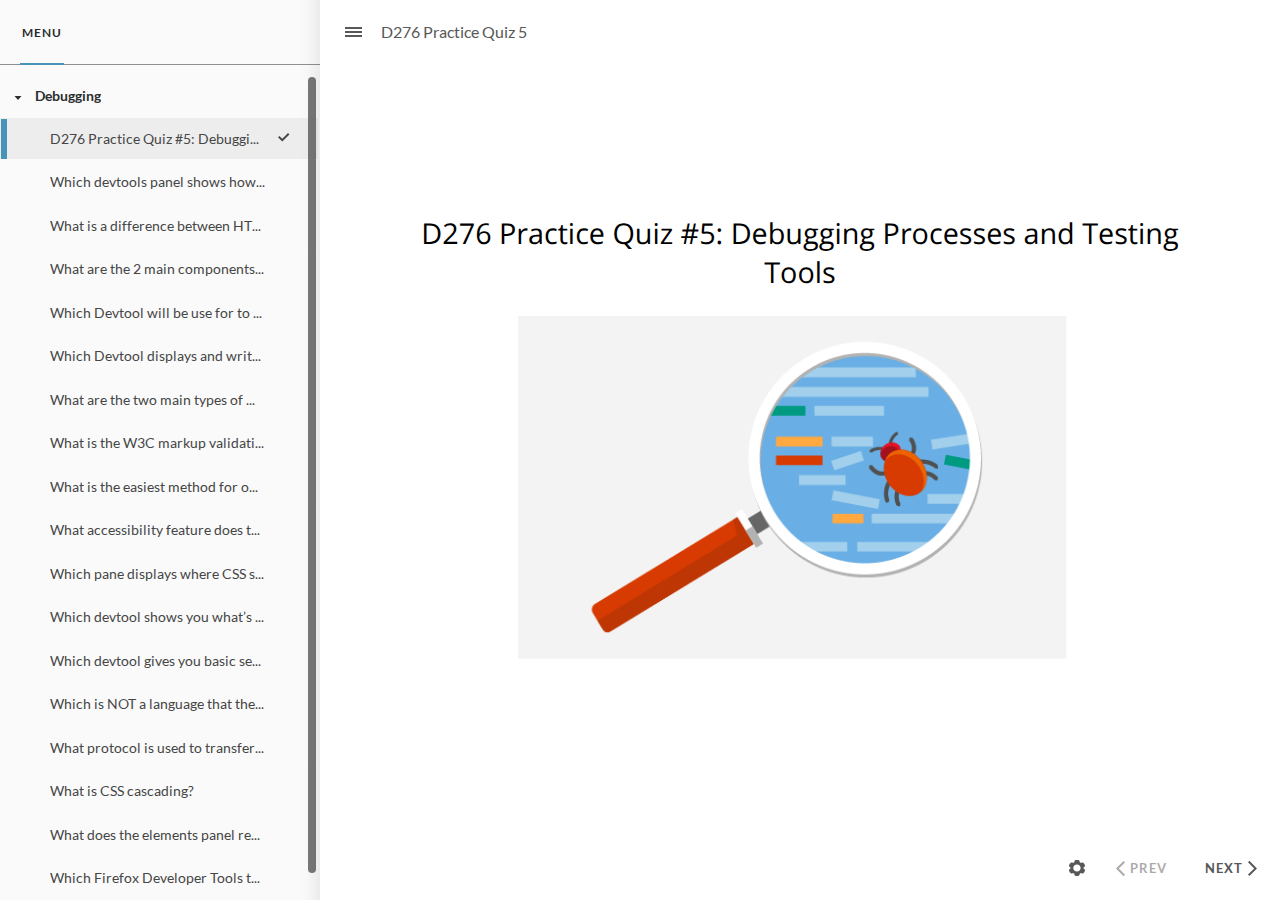
<file: index.html>
﻿<!doctype html>
<html lang="en-US">
<head>
  <meta charset="utf-8">
  <!-- Created using Storyline 360 - http://www.articulate.com  -->
  <!-- version: 3.79.30921.0 -->
  <title>D276 Practice Quiz 5</title>
  <meta http-equiv="x-ua-compatible" content="IE=edge"/>
  <meta name="viewport" content="width=device-width,initial-scale=1,user-scalable=no,shrink-to-fit=no,minimal-ui"/>
  <meta name="apple-mobile-web-app-capable" content="yes"/>
  <style>
    html, body { height: 100%; padding: 0; margin: 0 }
    #app { height: 100%; width: 100%; }
  </style>

  <script>
    window.DS = {};
    window.globals = {
      DATA_PATH_BASE: '',
      HAS_FRAME: true,
      HAS_SLIDE: true,

      lmsPresent: false,
      tinCanPresent: false,
      cmi5Present: false,
      aoSupport: false,
      scale: 'noscale',
      captureRc: false,
      browserSize: 'optimal',
      bgColor: '#FFFFFF',
      features: 'ConnectionMessages,DropIn1,DropIn2,DropIn3,DropIn4,FullScreenToggle,LayerPresentAsDialog,MultipleQuizTracking,UpdatedThemeEditor,VideoSync',
      themeName: 'unified',
      preloaderColor: '#8C8C8C',
      suppressAnalytics: false,
      productChannel: 'stable',
      publishSource: 'storyline',
      aid: 'aid|c968bc11-14fc-4e19-bbd4-9d9aef93eb11',
      cid: '5f8f3acd-6497-43a9-b565-3db9322bfdd7',
      playerVersion: '3.79.30921.0',
      publishTimestamp: '2023-09-08T02:53:37.8602639Z',
      maxIosVideoElements: 10,
      connectionSettings: { message: 'You%20are%20offline.%20Trying%20to%20reconnect...', useDarkTheme: true, mode: 'disabled' },

      
      parseParams: function(qs) {
        if (window.globals.parsedParams != null) {
          return window.globals.parsedParams;
        }
        qs = (qs || window.location.search.substr(1)).split('+').join(' ');
        var params = {},
            tokens,
            re = /[?&]?([^=]+)=([^&]*)/g;

        while (tokens = re.exec(qs)) {
          params[decodeURIComponent(tokens[1]).trim()] =
            decodeURIComponent(tokens[2]).trim();
        }
        window.globals.parsedParams = params;
        return params;
      }

    };
  </script>
  <script>
    var isIe11 = ('ActiveXObject' in window || window.MSBlobBuilder != null)
      && window.msCrypto != null && !window.ActiveXObject;
    if (isIe11) {
      window.globals.unsupportedBrowser = true;
      document.write(atob('[base64]'));
    }
  </script>
  
  <script>window.THREE = { };</script>
  
</head>
<body style="background: #FFFFFF" class="cs-HTML theme-unified">
  <!-- 360 -->
  <script>!function(){var e,i=/iPhone/i,o=/iPod/i,n=/iPad/i,t=/\biOS-universal(?:.+)Mac\b/i,r=/\bAndroid(?:.+)Mobile\b/i,a=/Android/i,d=/(?:SD4930UR|\bSilk(?:.+)Mobile\b)/i,p=/Silk/i,l=/Windows Phone/i,u=/\bWindows(?:.+)ARM\b/i,b=/BlackBerry/i,s=/BB10/i,c=/Opera Mini/i,f=/\b(CriOS|Chrome)(?:.+)Mobile/i,h=/Mobile(?:.+)Firefox\b/i,v=function(e){return void 0!==e&&"MacIntel"===e.platform&&"number"==typeof e.maxTouchPoints&&e.maxTouchPoints>1&&"undefined"==typeof MSStream};e=function(e){var m={userAgent:"",platform:"",maxTouchPoints:0};e||"undefined"==typeof navigator?"string"==typeof e?m.userAgent=e:e&&e.userAgent&&(m={userAgent:e.userAgent,platform:e.platform,maxTouchPoints:e.maxTouchPoints||0}):m={userAgent:navigator.userAgent,platform:navigator.platform,maxTouchPoints:navigator.maxTouchPoints||0};var g=m.userAgent,y=g.split("[FBAN");void 0!==y[1]&&(g=y[0]),void 0!==(y=g.split("Twitter"))[1]&&(g=y[0]);var A=function(e){return function(i){return i.test(e)}}(g),w={apple:{phone:A(i)&&!A(l),ipod:A(o),tablet:!A(i)&&(A(n)||v(m))&&!A(l),universal:A(t),device:(A(i)||A(o)||A(n)||A(t)||v(m))&&!A(l)},amazon:{phone:A(d),tablet:!A(d)&&A(p),device:A(d)||A(p)},android:{phone:!A(l)&&A(d)||!A(l)&&A(r),tablet:!A(l)&&!A(d)&&!A(r)&&(A(p)||A(a)),device:!A(l)&&(A(d)||A(p)||A(r)||A(a))||A(/\bokhttp\b/i)},windows:{phone:A(l),tablet:A(u),device:A(l)||A(u)},other:{blackberry:A(b),blackberry10:A(s),opera:A(c),firefox:A(h),chrome:A(f),device:A(b)||A(s)||A(c)||A(h)||A(f)},any:!1,phone:!1,tablet:!1};return w.any=w.apple.device||w.android.device||w.windows.device||w.other.device,w.phone=w.apple.phone||w.android.phone||w.windows.phone,w.tablet=w.apple.tablet||w.android.tablet||w.windows.tablet,w}(),"object"==typeof exports&&"undefined"!=typeof module?module.exports=e:"function"==typeof define&&define.amd?define((function(){return e})):this.isMobile=e}();
    window.isMobile.apple.tablet = window.isMobile.apple.tablet ||
      (navigator.platform === 'MacIntel' && navigator.maxTouchPoints > 1);
    window.isMobile.apple.device = window.isMobile.apple.device || window.isMobile.apple.tablet;
    window.isMobile.tablet = window.isMobile.tablet || window.isMobile.apple.tablet;
    window.isMobile.any = window.isMobile.any || window.isMobile.apple.tablet;
  </script>

  <div id="focus-sink" tabindex="-1"></div>

  <div id="preso"></div>
  <script>
    (function() {

      var classTypes = [ 'desktop', 'mobile', 'phone', 'tablet' ];

      var addDeviceClasses = function(prefix, testObj) {
        var curr, i;
        for (i = 0; i < classTypes.length; i++) {
          curr = classTypes[i];
          if (testObj[curr]) {
            document.body.classList.add(prefix + curr);
          }
        }
      };

      var params = window.globals.parseParams(),
          isDevicePreview = params.devicepreview === '1',
          isPhoneOverride = params.deviceType === 'phone' || (isDevicePreview && params.phone == '1'),
          isTabletOverride = (params.deviceType === 'tablet' || isDevicePreview) && !isPhoneOverride,
          isMobileOverride = isPhoneOverride || isTabletOverride;

      var deviceView = {
        desktop: !window.isMobile.any && !isMobileOverride,
        mobile: window.isMobile.any || isMobileOverride,
        phone: isPhoneOverride || (window.isMobile.phone && !isTabletOverride),
        tablet: isTabletOverride || window.isMobile.tablet
      };

      window.globals.deviceView = deviceView;
      window.isMobile.desktop = !window.isMobile.any;
      window.isMobile.mobile = window.isMobile.any;

      addDeviceClasses('view-', deviceView);

    })();
  </script>
  
  <script src='story_content/user.js' type=text/javascript></script>
  <div class="slide-loader"></div>

  <script>
    var doc = document, loader = doc.body.querySelector('.slide-loader'); [ 1, 2, 3 ].forEach(function(n) { var d = doc.createElement('div'); d.style.backgroundColor = window.globals.preloaderColor; d.classList.add('mobile-loader-dot'); d.classList.add('dot' + n); loader.appendChild(d); });
  </script>

  <div class="mobile-load-title-overlay" style="display: none">
    <div class="mobile-load-title">D276 Practice Quiz 5</div>
  </div>

  <div class="mobile-chrome-warning"></div>

  
<style>
  .warn-connection-dialog {
    display: none;
    background: transparent;
    pointer-events: all;
    position: fixed;
    left: 0;
    top: 0;
    width: 100%;
    height: 100%;
    z-index: 999;
  }

  .warn-connection-content {
    pointer-events: all;
    border-radius: 4px;
    background: white;
    border: 1px solid #E7E7E7;
    color: #333333;
    box-shadow: 0 2px 4px rgba(0, 0, 0, 0.25);
    transition: all 150ms ease-out;
    position: absolute;
    white-space: nowrap;
  }

  .view-phone.is-landscape .warn-connection-content {
    left: 23px;
    bottom: 23px;
  }

  .view-tablet.is-landscape .warn-connection-content {
    left: 50%;
    top: 20px;
    transform: translateX(-50%);
  }

  .is-portrait .warn-connection-content {
    transform: translate(-50%, calc(-100% - 15px));
  }

  .warn-connection-content p {
    display: inline-block;
    margin: 0 8px 0 0;
    line-height: 33px;
    font-size: 11px;
  }

  .warn-connection-content svg {
    position: relative;
    vertical-align: middle;
    margin: 0 2px 2px 8px;
  }

  .view-desktop .warn-connection-content {
    left: 1.5em;
    bottom: 1.5em;
  }

  .view-desktop .warn-connection-content p {
    font-size: 1.1em;
  }

  .is-offline .warn-connection-dialog {
    display: block;
  }

  .is-offline .cs-panel * {
    pointer-events: none !important;
  }

  .is-offline .cs-panel {
    pointer-events: all !important;
  }

  .is-offline #nav-controls * {
    pointer-events: none !important;
  }

  .is-offline #nav-controls {
    pointer-events: all !important;
  }
</style>

<div class="warn-connection-dialog" role="alertdialog" aria-modal="true" tabindex="0" aria-labelledby="warn-connection-message">
  <div class="warn-connection-content">
    <svg width="17" height="15" viewBox="0 0 17 15" xmlns="http://www.w3.org/2000/svg">
      <path fill="#8F0000" stroke="white" d="M16.07,12.98 L15.88,12.23 L9.51,1.21 C8.97,0.26,7.6,0.26,7.06,1.21 L0.69,12.23 C0.15,13.16,0.81,14.36,1.91,14.36 H14.65 C15.47,14.36,16.05,13.7,16.07,12.98 Z"/>
      <path fill="white" stroke="white" d="M8.58,5.5 C8.35,5.28,8.5,5.35,8.21,5.32 C8.09,5.35,7.97,5.49,7.96,5.67 C7.97,5.79,7.98,5.92,7.98,6.04 L7.98,6.04 C7.99,6.17,8,6.31,8.01,6.43 L8.01,6.44 C8.03,6.92,8.06,7.41,8.09,7.9 L8.09,7.9 C8.12,8.39,8.14,8.88,8.17,9.37 C8.17,9.39,8.18,9.42,8.2,9.44 C8.23,9.46,8.25,9.47,8.28,9.47 C8.31,9.47,8.34,9.46,8.35,9.44 C8.37,9.43,8.38,9.4,8.39,9.35 L8.39,9.34 C8.39,9.24,8.4,9.15,8.4,9.05 L8.4,9.05 C8.41,8.96,8.41,8.86,8.42,8.75 C8.43,8.44,8.45,8.12,8.47,7.81 L8.47,7.81 C8.49,7.49,8.51,7.18,8.53,6.87 C8.55,6.46,8.56,6.05,8.59,5.64 L8.6,5.62 C8.6,5.57,8.59,5.53,8.58,5.5 L8.21,5.32 Z"/>
      <circle fill="white" stroke="white" cx="8.3" cy="11.35" r="0.3"/>
    </svg>
    <p id="warn-connection-message">You are offline. Trying to reconnect...</p>
  </div>
</div>

<script>
  (function() {
    window.DS.connection = {
      warningShown: false,
      assets: {},
      loadingAssetGroup: false,
      retryDelay: 500
    };

    var connectionSettings = window.globals.connectionSettings || {};

    // The `window.globals.features` variable must be set in `webpack.dev.config` when testing locally - it is not enough
    // to have it in the data - but it must be set there as well.
    var useConnectionMessages = window.AbortController != null &&
      window.location.protocol != 'file:' &&
      window.globals.features.indexOf('ConnectionMessages') != -1 &&
      connectionSettings.mode === 'normal';

    window.DS.connection.useConnectionMessages = useConnectionMessages;

    var assetCount = 0;
    var checkLoadedId;


    if (useConnectionMessages && connectionSettings != null) {
      var contentEl = document.querySelector('.warn-connection-content');
      var messageEl = contentEl.querySelector('p');

      if (connectionSettings.useDarkTheme) {
        contentEl.style.borderColor = '#BABBBA';
        contentEl.style.backgroundColor = '#282828';
        contentEl.style.color = '#FFFFFF';
      }

      if (connectionSettings.message != null) {
        messageEl.textContent = window.decodeURIComponent(connectionSettings.message);
      }
    }

    function checkAssetsReady() {
      for (var i in DS.connection.assets) {
        if (!DS.connection.assets[i].success) {
          return false;
        }
      }
      return true;
    }

    function stopAssetGroup() {
      if (!useConnectionMessages) { return; }

      assetCount = 0;

      DS.connection.oldAssetGroup = DS.connection.assets;
      DS.connection.assets = {};
      DS.connection.loadingAssetGroup = false;
      clearInterval(checkLoadedId);
    }

    function startAssetGroup() {
      if (!useConnectionMessages) { return; }
      var ticks = 0;
      clearInterval(checkLoadedId);
      checkLoadedId = setInterval(function() {
        var loaded = 0;
        if (assetCount === 0 && loaded === 0) {
          clearInterval(checkLoadedId);
          return;
        }

        for (var i in DS.connection.assets) {
          if (DS.connection.assets[i].success) {
            loaded++;
          }
        }

        if (assetCount === loaded && checkAssetsReady()) {
          for (var i in DS.connection.assets) {
            if (DS.connection.assets[i].action) {
              DS.connection.assets[i].action();
            }
          }
          hideWarning();
          stopAssetGroup();
        }
      }, 100)
    }

    function requiredAsset(url, action, retry, type) {
      if (!useConnectionMessages) { return; }
      if (DS.connection.assets[url]) { return; }

      DS.connection.assets[url] = {
        success: false, action: action, retry: retry, type: type
      };
      assetCount = Object.keys(DS.connection.assets).length;
      if (!DS.connection.loadingAssetGroup) {
        startAssetGroup();
      }
      DS.connection.loadingAssetGroup = true;
    }

    function assetLoaded(url) {
      if (!useConnectionMessages) { return; }
      if (DS.connection.assets[url]) {
        DS.connection.assets[url].success = true;
      }
    }

    function assetFailed(url) {
      if (!useConnectionMessages) { return; }
      if (!DS.connection.assets[url]) {
        if (/\.js$/.test(url) && url.indexOf('transcripts') === -1) {
          setTimeout(function() {
            if (DS.connection.lastSlideLoaded != null) {
              DS.connection.lastSlideLoaded();
            }
          }, DS.connection.retryDelay);
        }
        return;
      }
      if (!DS.connection.warningShown) { showWarning(); }
      if (DS.connection.assets[url].retry) {
        setTimeout(function() {
          if (!DS.connection.assets[url].success) {
            DS.connection.assets[url].retry()
          }
        }, DS.connection.retryDelay);
      }
    }

    function hideWarning() {
      document.body.classList.remove('is-offline');
      DS.connection.warningShown = false;
      enableKeys();
    }
    DS.connection.hideWarning = hideWarning

    function showWarning(btn) {
      document.body.classList.add('is-offline')
      DS.connection.warningShown = true;
      updateWarningPosition();
      disableKeys();
    }

    function updateWarningPosition() {
      if (!DS.connection.warningShown) {
        return;
      }

      var isPortrait = document.body.classList.contains('is-portrait');
      var warningEl = document.querySelector('.warn-connection-content');

      if (isPortrait) {
        var slide = document.querySelector('.primary-slide');
        var slideRect = slide.getBoundingClientRect();

        warningEl.style.top = `${slideRect.top}px`
        warningEl.style.left = `${slideRect.left + slideRect.width / 2}px`
      } else {
        warningEl.style.top = null;
        warningEl.style.left = null;
      }

      window.requestAnimationFrame(updateWarningPosition);
    }

    function onDisableKeyDown(e) {
      e.preventDefault();
      e.stopImmediatePropagation();
    }

    function onDisableKeyUp(e) {
      e.preventDefault();
      e.stopImmediatePropagation();
    }

    var accStyle = document.createElement('style');
    var warnDialogEl = document.querySelector('.warn-connection-dialog');

    function disableKeys() {
      if (DS.views.nsStack.length === 1) {
        DS.views.nsStack[0].tabReachable = false
        DS.views.nsStack[0].updateTabIndex(true, true);
      }

      accStyle.innerHTML = '.acc-shadow-dom { display: none; }';
      document.body.appendChild(accStyle);

      warnDialogEl.parentNode.append(warnDialogEl);
      warnDialogEl.focus();
    }

    function enableKeys() {
      document.body.removeChild(accStyle);
      if (DS.views.nsStack.length === 1 && DS.views.nsStack[0].name === '_frame') {
        DS.views.nsStack[0].tabReachable = true;
        DS.views.nsStack[0].updateTabIndex();
      }
    }

    // these will all be noops if the feature flag isn't set in
    // the data and `window.globals.features`
    DS.connection.requiredAsset = requiredAsset;
    DS.connection.assetLoaded = assetLoaded;
    DS.connection.assetFailed = assetFailed;
    DS.connection.stopAssetGroup = stopAssetGroup;
    DS.connection.startAssetGroup = startAssetGroup;
  })();
</script>


  <script>
    
    if (window.autoSpider && window.vInterfaceObject) {
      document.querySelector('.mobile-load-title-overlay').style.display = 'none';
    }
  </script>

  

  <link rel="stylesheet" href="html5/data/css/output.min.css" data-noprefix/>
</body>
<script src="html5/lib/scripts/bootstrapper.min.js"></script>
</html>
</file>
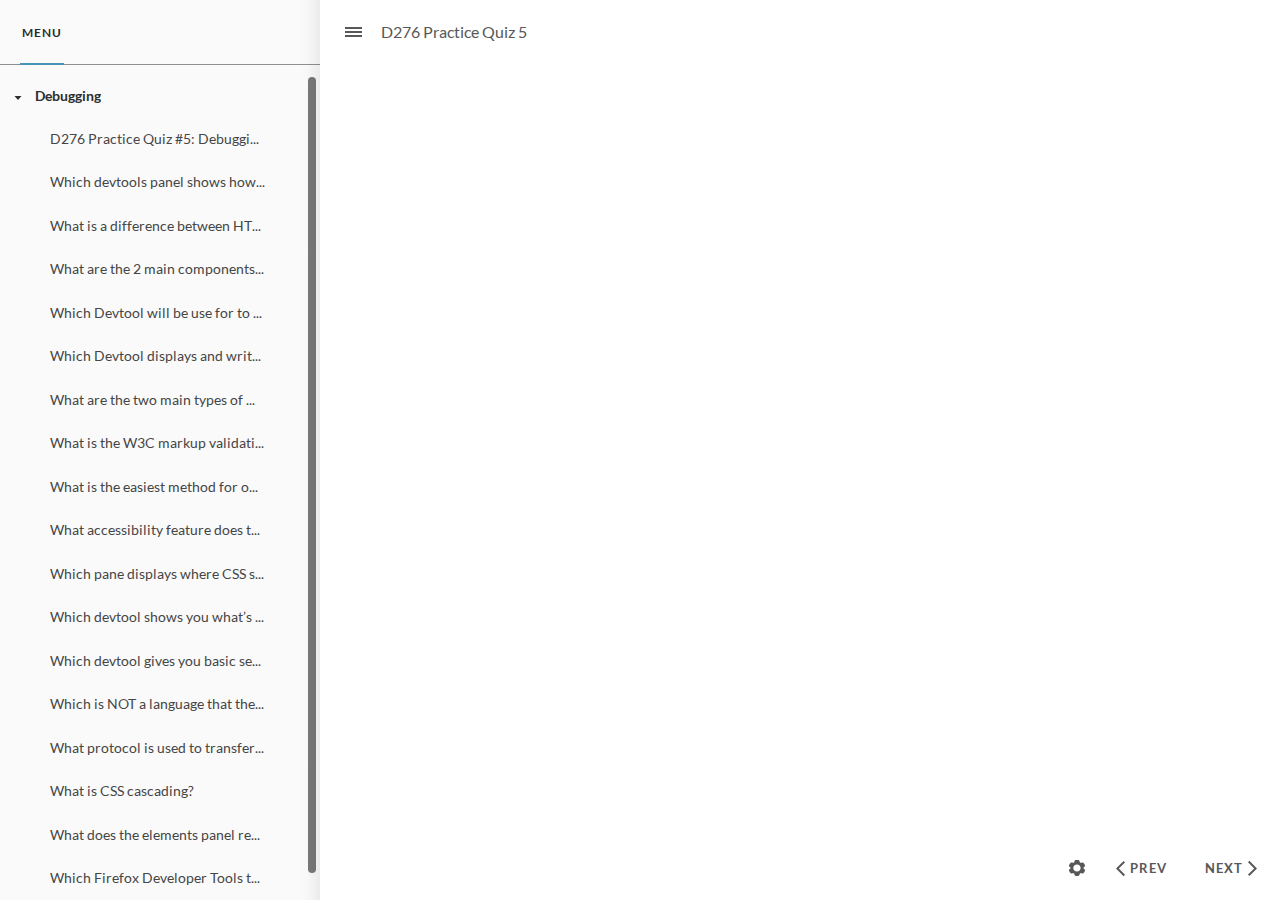
<file: index_lms.html>
<!doctype html>
<html lang="en-US">
<head>
  <meta charset="utf-8">
  <!-- Created using Storyline 360 - http://www.articulate.com  -->
  <!-- version: 3.79.30921.0 -->
  <title>D276 Practice Quiz 5</title>
  <meta http-equiv="x-ua-compatible" content="IE=edge"/>
  <meta name="viewport" content="width=device-width,initial-scale=1,user-scalable=no,shrink-to-fit=no,minimal-ui"/>
  <meta name="apple-mobile-web-app-capable" content="yes"/>
  <style>
    html, body { height: 100%; padding: 0; margin: 0 }
    #app { height: 100%; width: 100%; }
  </style>

  <script>
    window.DS = {};
    window.globals = {
      DATA_PATH_BASE: '',
      HAS_FRAME: true,
      HAS_SLIDE: true,

      lmsPresent: true,
      tinCanPresent: false,
      cmi5Present: false,
      aoSupport: false,
      scale: 'noscale',
      captureRc: false,
      browserSize: 'optimal',
      bgColor: '#FFFFFF',
      features: 'ConnectionMessages,DropIn1,DropIn2,DropIn3,DropIn4,FullScreenToggle,LayerPresentAsDialog,MultipleQuizTracking,UpdatedThemeEditor,VideoSync',
      themeName: 'unified',
      preloaderColor: '#8C8C8C',
      suppressAnalytics: false,
      productChannel: 'stable',
      publishSource: 'storyline',
      aid: 'aid|c968bc11-14fc-4e19-bbd4-9d9aef93eb11',
      cid: '5f8f3acd-6497-43a9-b565-3db9322bfdd7',
      playerVersion: '3.79.30921.0',
      publishTimestamp: '2023-09-08T02:53:38.8091314Z',
      maxIosVideoElements: 10,
      connectionSettings: { message: 'You%20are%20offline.%20Trying%20to%20reconnect...', useDarkTheme: true, mode: 'disabled' },

      
      parseParams: function(qs) {
        if (window.globals.parsedParams != null) {
          return window.globals.parsedParams;
        }
        qs = (qs || window.location.search.substr(1)).split('+').join(' ');
        var params = {},
            tokens,
            re = /[?&]?([^=]+)=([^&]*)/g;

        while (tokens = re.exec(qs)) {
          params[decodeURIComponent(tokens[1]).trim()] =
            decodeURIComponent(tokens[2]).trim();
        }
        window.globals.parsedParams = params;
        return params;
      }

    };
  </script>
  <script>
    var isIe11 = ('ActiveXObject' in window || window.MSBlobBuilder != null)
      && window.msCrypto != null && !window.ActiveXObject;
    if (isIe11) {
      window.globals.unsupportedBrowser = true;
      document.write(atob('[base64]'));
    }
  </script>
  <script src="lms/scormdriver.js" charset="utf-8"></script>
  <script>window.THREE = { };</script>
  
</head>
<body style="background: #FFFFFF" class="cs-HTML theme-unified">
  <!-- 360 -->
  <script>!function(){var e,i=/iPhone/i,o=/iPod/i,n=/iPad/i,t=/\biOS-universal(?:.+)Mac\b/i,r=/\bAndroid(?:.+)Mobile\b/i,a=/Android/i,d=/(?:SD4930UR|\bSilk(?:.+)Mobile\b)/i,p=/Silk/i,l=/Windows Phone/i,u=/\bWindows(?:.+)ARM\b/i,b=/BlackBerry/i,s=/BB10/i,c=/Opera Mini/i,f=/\b(CriOS|Chrome)(?:.+)Mobile/i,h=/Mobile(?:.+)Firefox\b/i,v=function(e){return void 0!==e&&"MacIntel"===e.platform&&"number"==typeof e.maxTouchPoints&&e.maxTouchPoints>1&&"undefined"==typeof MSStream};e=function(e){var m={userAgent:"",platform:"",maxTouchPoints:0};e||"undefined"==typeof navigator?"string"==typeof e?m.userAgent=e:e&&e.userAgent&&(m={userAgent:e.userAgent,platform:e.platform,maxTouchPoints:e.maxTouchPoints||0}):m={userAgent:navigator.userAgent,platform:navigator.platform,maxTouchPoints:navigator.maxTouchPoints||0};var g=m.userAgent,y=g.split("[FBAN");void 0!==y[1]&&(g=y[0]),void 0!==(y=g.split("Twitter"))[1]&&(g=y[0]);var A=function(e){return function(i){return i.test(e)}}(g),w={apple:{phone:A(i)&&!A(l),ipod:A(o),tablet:!A(i)&&(A(n)||v(m))&&!A(l),universal:A(t),device:(A(i)||A(o)||A(n)||A(t)||v(m))&&!A(l)},amazon:{phone:A(d),tablet:!A(d)&&A(p),device:A(d)||A(p)},android:{phone:!A(l)&&A(d)||!A(l)&&A(r),tablet:!A(l)&&!A(d)&&!A(r)&&(A(p)||A(a)),device:!A(l)&&(A(d)||A(p)||A(r)||A(a))||A(/\bokhttp\b/i)},windows:{phone:A(l),tablet:A(u),device:A(l)||A(u)},other:{blackberry:A(b),blackberry10:A(s),opera:A(c),firefox:A(h),chrome:A(f),device:A(b)||A(s)||A(c)||A(h)||A(f)},any:!1,phone:!1,tablet:!1};return w.any=w.apple.device||w.android.device||w.windows.device||w.other.device,w.phone=w.apple.phone||w.android.phone||w.windows.phone,w.tablet=w.apple.tablet||w.android.tablet||w.windows.tablet,w}(),"object"==typeof exports&&"undefined"!=typeof module?module.exports=e:"function"==typeof define&&define.amd?define((function(){return e})):this.isMobile=e}();
    window.isMobile.apple.tablet = window.isMobile.apple.tablet ||
      (navigator.platform === 'MacIntel' && navigator.maxTouchPoints > 1);
    window.isMobile.apple.device = window.isMobile.apple.device || window.isMobile.apple.tablet;
    window.isMobile.tablet = window.isMobile.tablet || window.isMobile.apple.tablet;
    window.isMobile.any = window.isMobile.any || window.isMobile.apple.tablet;
  </script>

  <div id="focus-sink" tabindex="-1"></div>

  <div id="preso"></div>
  <script>
    (function() {

      var classTypes = [ 'desktop', 'mobile', 'phone', 'tablet' ];

      var addDeviceClasses = function(prefix, testObj) {
        var curr, i;
        for (i = 0; i < classTypes.length; i++) {
          curr = classTypes[i];
          if (testObj[curr]) {
            document.body.classList.add(prefix + curr);
          }
        }
      };

      var params = window.globals.parseParams(),
          isDevicePreview = params.devicepreview === '1',
          isPhoneOverride = params.deviceType === 'phone' || (isDevicePreview && params.phone == '1'),
          isTabletOverride = (params.deviceType === 'tablet' || isDevicePreview) && !isPhoneOverride,
          isMobileOverride = isPhoneOverride || isTabletOverride;

      var deviceView = {
        desktop: !window.isMobile.any && !isMobileOverride,
        mobile: window.isMobile.any || isMobileOverride,
        phone: isPhoneOverride || (window.isMobile.phone && !isTabletOverride),
        tablet: isTabletOverride || window.isMobile.tablet
      };

      window.globals.deviceView = deviceView;
      window.isMobile.desktop = !window.isMobile.any;
      window.isMobile.mobile = window.isMobile.any;

      addDeviceClasses('view-', deviceView);

    })();
  </script>
  
  <script src='story_content/user.js' type=text/javascript></script>
  <div class="slide-loader"></div>

  <script>
    var doc = document, loader = doc.body.querySelector('.slide-loader'); [ 1, 2, 3 ].forEach(function(n) { var d = doc.createElement('div'); d.style.backgroundColor = window.globals.preloaderColor; d.classList.add('mobile-loader-dot'); d.classList.add('dot' + n); loader.appendChild(d); });
  </script>

  <div class="mobile-load-title-overlay" style="display: none">
    <div class="mobile-load-title">D276 Practice Quiz 5</div>
  </div>

  <div class="mobile-chrome-warning"></div>

  
<style>
  .warn-connection-dialog {
    display: none;
    background: transparent;
    pointer-events: all;
    position: fixed;
    left: 0;
    top: 0;
    width: 100%;
    height: 100%;
    z-index: 999;
  }

  .warn-connection-content {
    pointer-events: all;
    border-radius: 4px;
    background: white;
    border: 1px solid #E7E7E7;
    color: #333333;
    box-shadow: 0 2px 4px rgba(0, 0, 0, 0.25);
    transition: all 150ms ease-out;
    position: absolute;
    white-space: nowrap;
  }

  .view-phone.is-landscape .warn-connection-content {
    left: 23px;
    bottom: 23px;
  }

  .view-tablet.is-landscape .warn-connection-content {
    left: 50%;
    top: 20px;
    transform: translateX(-50%);
  }

  .is-portrait .warn-connection-content {
    transform: translate(-50%, calc(-100% - 15px));
  }

  .warn-connection-content p {
    display: inline-block;
    margin: 0 8px 0 0;
    line-height: 33px;
    font-size: 11px;
  }

  .warn-connection-content svg {
    position: relative;
    vertical-align: middle;
    margin: 0 2px 2px 8px;
  }

  .view-desktop .warn-connection-content {
    left: 1.5em;
    bottom: 1.5em;
  }

  .view-desktop .warn-connection-content p {
    font-size: 1.1em;
  }

  .is-offline .warn-connection-dialog {
    display: block;
  }

  .is-offline .cs-panel * {
    pointer-events: none !important;
  }

  .is-offline .cs-panel {
    pointer-events: all !important;
  }

  .is-offline #nav-controls * {
    pointer-events: none !important;
  }

  .is-offline #nav-controls {
    pointer-events: all !important;
  }
</style>

<div class="warn-connection-dialog" role="alertdialog" aria-modal="true" tabindex="0" aria-labelledby="warn-connection-message">
  <div class="warn-connection-content">
    <svg width="17" height="15" viewBox="0 0 17 15" xmlns="http://www.w3.org/2000/svg">
      <path fill="#8F0000" stroke="white" d="M16.07,12.98 L15.88,12.23 L9.51,1.21 C8.97,0.26,7.6,0.26,7.06,1.21 L0.69,12.23 C0.15,13.16,0.81,14.36,1.91,14.36 H14.65 C15.47,14.36,16.05,13.7,16.07,12.98 Z"/>
      <path fill="white" stroke="white" d="M8.58,5.5 C8.35,5.28,8.5,5.35,8.21,5.32 C8.09,5.35,7.97,5.49,7.96,5.67 C7.97,5.79,7.98,5.92,7.98,6.04 L7.98,6.04 C7.99,6.17,8,6.31,8.01,6.43 L8.01,6.44 C8.03,6.92,8.06,7.41,8.09,7.9 L8.09,7.9 C8.12,8.39,8.14,8.88,8.17,9.37 C8.17,9.39,8.18,9.42,8.2,9.44 C8.23,9.46,8.25,9.47,8.28,9.47 C8.31,9.47,8.34,9.46,8.35,9.44 C8.37,9.43,8.38,9.4,8.39,9.35 L8.39,9.34 C8.39,9.24,8.4,9.15,8.4,9.05 L8.4,9.05 C8.41,8.96,8.41,8.86,8.42,8.75 C8.43,8.44,8.45,8.12,8.47,7.81 L8.47,7.81 C8.49,7.49,8.51,7.18,8.53,6.87 C8.55,6.46,8.56,6.05,8.59,5.64 L8.6,5.62 C8.6,5.57,8.59,5.53,8.58,5.5 L8.21,5.32 Z"/>
      <circle fill="white" stroke="white" cx="8.3" cy="11.35" r="0.3"/>
    </svg>
    <p id="warn-connection-message">You are offline. Trying to reconnect...</p>
  </div>
</div>

<script>
  (function() {
    window.DS.connection = {
      warningShown: false,
      assets: {},
      loadingAssetGroup: false,
      retryDelay: 500
    };

    var connectionSettings = window.globals.connectionSettings || {};

    // The `window.globals.features` variable must be set in `webpack.dev.config` when testing locally - it is not enough
    // to have it in the data - but it must be set there as well.
    var useConnectionMessages = window.AbortController != null &&
      window.location.protocol != 'file:' &&
      window.globals.features.indexOf('ConnectionMessages') != -1 &&
      connectionSettings.mode === 'normal';

    window.DS.connection.useConnectionMessages = useConnectionMessages;

    var assetCount = 0;
    var checkLoadedId;


    if (useConnectionMessages && connectionSettings != null) {
      var contentEl = document.querySelector('.warn-connection-content');
      var messageEl = contentEl.querySelector('p');

      if (connectionSettings.useDarkTheme) {
        contentEl.style.borderColor = '#BABBBA';
        contentEl.style.backgroundColor = '#282828';
        contentEl.style.color = '#FFFFFF';
      }

      if (connectionSettings.message != null) {
        messageEl.textContent = window.decodeURIComponent(connectionSettings.message);
      }
    }

    function checkAssetsReady() {
      for (var i in DS.connection.assets) {
        if (!DS.connection.assets[i].success) {
          return false;
        }
      }
      return true;
    }

    function stopAssetGroup() {
      if (!useConnectionMessages) { return; }

      assetCount = 0;

      DS.connection.oldAssetGroup = DS.connection.assets;
      DS.connection.assets = {};
      DS.connection.loadingAssetGroup = false;
      clearInterval(checkLoadedId);
    }

    function startAssetGroup() {
      if (!useConnectionMessages) { return; }
      var ticks = 0;
      clearInterval(checkLoadedId);
      checkLoadedId = setInterval(function() {
        var loaded = 0;
        if (assetCount === 0 && loaded === 0) {
          clearInterval(checkLoadedId);
          return;
        }

        for (var i in DS.connection.assets) {
          if (DS.connection.assets[i].success) {
            loaded++;
          }
        }

        if (assetCount === loaded && checkAssetsReady()) {
          for (var i in DS.connection.assets) {
            if (DS.connection.assets[i].action) {
              DS.connection.assets[i].action();
            }
          }
          hideWarning();
          stopAssetGroup();
        }
      }, 100)
    }

    function requiredAsset(url, action, retry, type) {
      if (!useConnectionMessages) { return; }
      if (DS.connection.assets[url]) { return; }

      DS.connection.assets[url] = {
        success: false, action: action, retry: retry, type: type
      };
      assetCount = Object.keys(DS.connection.assets).length;
      if (!DS.connection.loadingAssetGroup) {
        startAssetGroup();
      }
      DS.connection.loadingAssetGroup = true;
    }

    function assetLoaded(url) {
      if (!useConnectionMessages) { return; }
      if (DS.connection.assets[url]) {
        DS.connection.assets[url].success = true;
      }
    }

    function assetFailed(url) {
      if (!useConnectionMessages) { return; }
      if (!DS.connection.assets[url]) {
        if (/\.js$/.test(url) && url.indexOf('transcripts') === -1) {
          setTimeout(function() {
            if (DS.connection.lastSlideLoaded != null) {
              DS.connection.lastSlideLoaded();
            }
          }, DS.connection.retryDelay);
        }
        return;
      }
      if (!DS.connection.warningShown) { showWarning(); }
      if (DS.connection.assets[url].retry) {
        setTimeout(function() {
          if (!DS.connection.assets[url].success) {
            DS.connection.assets[url].retry()
          }
        }, DS.connection.retryDelay);
      }
    }

    function hideWarning() {
      document.body.classList.remove('is-offline');
      DS.connection.warningShown = false;
      enableKeys();
    }
    DS.connection.hideWarning = hideWarning

    function showWarning(btn) {
      document.body.classList.add('is-offline')
      DS.connection.warningShown = true;
      updateWarningPosition();
      disableKeys();
    }

    function updateWarningPosition() {
      if (!DS.connection.warningShown) {
        return;
      }

      var isPortrait = document.body.classList.contains('is-portrait');
      var warningEl = document.querySelector('.warn-connection-content');

      if (isPortrait) {
        var slide = document.querySelector('.primary-slide');
        var slideRect = slide.getBoundingClientRect();

        warningEl.style.top = `${slideRect.top}px`
        warningEl.style.left = `${slideRect.left + slideRect.width / 2}px`
      } else {
        warningEl.style.top = null;
        warningEl.style.left = null;
      }

      window.requestAnimationFrame(updateWarningPosition);
    }

    function onDisableKeyDown(e) {
      e.preventDefault();
      e.stopImmediatePropagation();
    }

    function onDisableKeyUp(e) {
      e.preventDefault();
      e.stopImmediatePropagation();
    }

    var accStyle = document.createElement('style');
    var warnDialogEl = document.querySelector('.warn-connection-dialog');

    function disableKeys() {
      if (DS.views.nsStack.length === 1) {
        DS.views.nsStack[0].tabReachable = false
        DS.views.nsStack[0].updateTabIndex(true, true);
      }

      accStyle.innerHTML = '.acc-shadow-dom { display: none; }';
      document.body.appendChild(accStyle);

      warnDialogEl.parentNode.append(warnDialogEl);
      warnDialogEl.focus();
    }

    function enableKeys() {
      document.body.removeChild(accStyle);
      if (DS.views.nsStack.length === 1 && DS.views.nsStack[0].name === '_frame') {
        DS.views.nsStack[0].tabReachable = true;
        DS.views.nsStack[0].updateTabIndex();
      }
    }

    // these will all be noops if the feature flag isn't set in
    // the data and `window.globals.features`
    DS.connection.requiredAsset = requiredAsset;
    DS.connection.assetLoaded = assetLoaded;
    DS.connection.assetFailed = assetFailed;
    DS.connection.stopAssetGroup = stopAssetGroup;
    DS.connection.startAssetGroup = startAssetGroup;
  })();
</script>


  <script>
    
    if (window.autoSpider && window.vInterfaceObject) {
      document.querySelector('.mobile-load-title-overlay').style.display = 'none';
    }
  </script>

  

  <link rel="stylesheet" href="html5/data/css/output.min.css" data-noprefix/>
</body>
<script src="html5/lib/scripts/bootstrapper.min.js"></script>
</html>
</file>
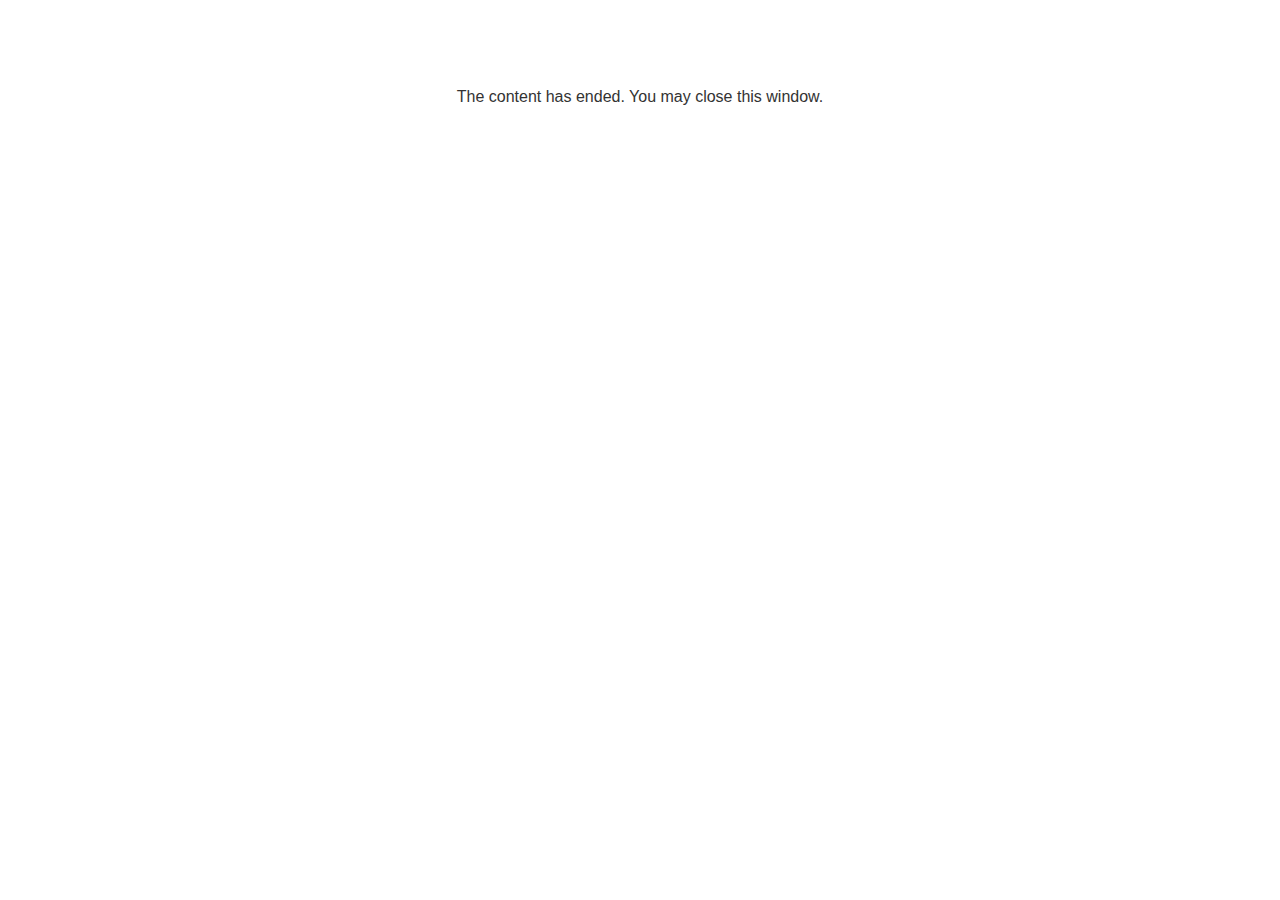
<file: lms/goodbye.html>
<!doctype html>
<html>
<body style="background-color: #ffffff;">

<p role="alert" style="color: #333333;font-family: Lato, articulate, tahoma, arial;font-size: medium;text-align: center;">
<br><br><br><br>
The content has ended. You may close this window.
</p>

</body>
</html>
</file>
<file: html5/data/css/output.min.css>
@font-face {
  font-family: 'LatoBold Charset1_ Bold2DD3B9E8';
  src: url('[data-uri]');
  font-style: normal;
  font-weight: normal;
}
@font-face {
  font-family: 'Lato Charset1_ 6p3kho9130D19B1F';
  src: url('[data-uri]');
  font-style: normal;
  font-weight: normal;
}
@font-face {
  font-family: 'Open Sans Charset1_ 5pQ5773D011';
  src: url('[data-uri]');
  font-style: normal;
  font-weight: normal;
}
@font-face {
  font-family: 'Open SansBold CharsBoldDD01383B';
  src: url('[data-uri]');
  font-style: normal;
  font-weight: normal;
}
@font-face {
  font-family: 'Open Sans Charset0_v9TY33EDE6F2';
  src: url('[data-uri]');
  font-style: normal;
  font-weight: normal;
}
@font-face {
  font-family: 'Open SansBold CharsBoldE47A47C6';
  src: url('[data-uri]');
  font-style: normal;
  font-weight: normal;
}
.cs-HTML {
  background: rgba(255, 255, 255, 1);
}
.cs-pxabnsnfns00001000001 .cs-infopanel  {
  box-shadow: 0 1px 0 rgba(0, 0, 0, 0);
  background: rgba(255, 255, 255, 1);
}
.cs-pxabnsnfns00001000001 .cs-infopanel .cs-link {
  color: rgba(88, 88, 88, 1);
}
.cs-pxabnsnfns00001000001 .cs-infopanel .cs-link:hover {
  color: rgba(255, 255, 255, 1);
}
.cs-pxabnsnfns00001000001 .cs-infopanel .cs-name {
  color: rgba(68, 68, 68, 1);
}
.cs-pxabnsnfns00001000001 .cs-infopanel .cs-title {
  color: rgba(153, 153, 153, 1);
}
.cs-pxabnsnfns00001000001 .cs-infopanelpopup  {
  box-shadow: 0 1px 0 rgba(0, 0, 0, 0);
  background: rgba(0, 0, 0, 0);
}
.cs-pxabnsnfns00001000001 .cs-infopanelpopup .cs-link {
  color: rgba(255, 0, 0, 1);
}
.cs-pxabnsnfns00001000001 .cs-infopanelpopup .cs-link:hover {
  color: rgba(255, 255, 255, 1);
}
.cs-pxabnsnfns00001000001 .cs-infopanelpopup .cs-name {
  color: rgba(255, 255, 255, 1);
}
.cs-pxabnsnfns00001000001 .cs-infopanelpopup .cs-bio {
  color: rgba(88, 88, 88, 1);
}
.cs-pxabnsnfns00001000001 .cs-timer  {
  color: rgba(88, 88, 88, 1);
}
.cs-pxabnsnfns00001000001 .cs-duration stop:first-child {
  stop-color: rgba(220, 220, 220, 1);
}
.cs-pxabnsnfns00001000001 .cs-duration stop:last-child {
  stop-color: rgba(220, 220, 220, 1);
}
.cs-pxabnsnfns00001000001 .cs-elapsed stop:first-child {
  stop-color: rgba(254, 227, 71, 1);
}
.cs-pxabnsnfns00001000001 .cs-elapsed stop:last-child {
  stop-color: rgba(254, 227, 71, 1);
}
.cs-pxabnsnfns00001000001 .cs-timer .cs-pie .cs-innerstroke {
  stroke: rgba(199, 199, 199, 1);
}
.cs-pxabnsnfns00001000001 .cs-timer .cs-pie .cs-innerborder {
  stroke: rgba(255, 255, 255, 1);
}
.cs-pxabnsnfns00001000001 .cs-window  {
  box-shadow: 0 8px 5px rgba(0, 0, 0, 0.2);
  border-color: rgba(49, 99, 0, 1);
  background: rgba(250, 250, 250, 1);
  color: rgba(70, 70, 70, 1);
}
.cs-pxabnsnfns00001000001 .cs-window .cs-diva {
  border-color: rgba(0, 0, 0, 0);
}
.cs-pxabnsnfns00001000001 .cs-window .cs-divb {
  border-color: rgba(0, 0, 0, 0);
}
.cs-pxabnsnfns00001000001 .cs-editor .cs-editor-slide {
  color: rgba(255, 255, 255, 1);
}
.cs-pxabnsnfns00001000001 .cs-editor .cs-editor-html {
  color: rgba(70, 70, 70, 1);
}
.cs-pxabnsnfns00001000001 .cs-editor .cs-editor-button {
  text-shadow: 0 1px 0 rgba(0, 0, 0, 0);
  color: rgba(255, 255, 255, 1);
  border-color: rgba(33, 68, 0, 1);
  background: rgba(60, 124, 0, 1);
}
.cs-pxabnsnfns00001000001 .cs-editor .cs-editor-button:hover {
  background: rgba(66, 142, 0, 1);
}
.cs-pxabnsnfns00001000001 .cs-editor .cs-editor-button:active {
  background: rgba(46, 93, 0, 1);
}
.cs-pxabnsnfns00001000001 .cs-listitem  {
  color: rgba(70, 70, 70, 1);
  border-color: none;
  border: 1px solid transparent;
}
.cs-pxabnsnfns00001000001 .cs-listitem:hover {
  background: rgba(0, 0, 0, 0.05);
  border-color: rgba(142, 143, 142, 1) !important;
  border-width: 1px;
  border-radius: 2px;
  border-style: solid;
  box-sizing: border-box;
}
.cs-pxabnsnfns00001000001 .cs-listitem.hover {
  background: rgba(0, 0, 0, 0.05);
  border-color: rgba(142, 143, 142, 1) !important;
  border-width: 1px;
  border-radius: 2px;
  border-style: solid;
  box-sizing: border-box;
}
.cs-pxabnsnfns00001000001 .cs-glossary  {
  color: rgba(70, 70, 70, 1);
}
.cs-pxabnsnfns00001000001 .cs-glossary .cs-scrolling-panel {
  background: rgba(0, 0, 0, 0);
}
.cs-pxabnsnfns00001000001 .cs-glossary .cs-term.cs-selected .cs-choice-list-trigger {
  color: rgba(255, 255, 255, 1);
  background: rgba(255, 255, 255, 1);
}
.cs-pxabnsnfns00001000001 .cs-glossary .cs-term.cs-selected .cs-choice-list-trigger:focus {
  color: rgba(255, 255, 255, 1);
  background: rgba(255, 255, 255, 1);
}
.cs-pxabnsnfns00001000001 .cs-glossary .cs-term:hover .cs-choice-list-trigger {
  background: rgba(70, 70, 70, 1);
}
.cs-pxabnsnfns00001000001 .cs-glossary .cs-term.hover .cs-choice-list-trigger {
  background: rgba(70, 70, 70, 1);
}
.cs-pxabnsnfns00001000001 .cs-glossary .cs-term .cs-choice-list-trigger:focus {
  background: rgba(70, 70, 70, 1);
}
.cs-pxabnsnfns00001000001 .cs-glossary .cs-diva {
  border-color: rgba(0, 0, 0, 0);
}
.cs-pxabnsnfns00001000001 .cs-glossary .cs-divb {
  border-color: rgba(0, 0, 0, 0);
}
.cs-pxabnsnfns00001000001 .cs-glossary .cs-divc {
  border-color: rgba(0, 0, 0, 0);
}
.cs-pxabnsnfns00001000001 .cs-glossary .cs-heading {
  color: rgba(44, 47, 48, 1);
  font-weight: 700;
}
.note-content p span {
  color: rgba(70, 70, 70, 1);
  line-height: 1.4em;
  font-size: 103.769%;
}
.cs-pxabnsnfns00001000001 .cs-resource .cs-separator {
  border-color: rgba(0, 0, 0, 0);
}
.cs-pxabnsnfns00001000001 .cs-outline  {
  color: rgba(45, 45, 45, 1);
}
.cs-pxabnsnfns00001000001 .cs-outline .cs-diva {
  border-color: rgba(0, 0, 0, 0);
}
.cs-pxabnsnfns00001000001 .cs-outline .cs-divb {
  border-color: rgba(0, 0, 0, 0);
}
.cs-pxabnsnfns00001000001 .cs-outline .cs-divc {
  border-color: rgba(0, 0, 0, 0);
}
.cs-pxabnsnfns00001000001 .cs-outline .cs-search-filter:hover {
  color: rgba(0, 0, 0, 0);
}
.cs-pxabnsnfns00001000001 .cs-outline .cs-search-filter.hover {
  color: rgba(0, 0, 0, 0);
}
.cs-pxabnsnfns00001000001 .cs-transcript  {
  color: rgba(255, 255, 255, 1);
}
.cs-pxabnsnfns00001000001 .cs-transcript .cs-div {
  border-color: rgba(0, 0, 0, 0);
}
.cs-pxabnsnfns00001000001 .cs-tabs:not(.topmenu-item) {
  color: rgba(39, 43, 44, 1);
}
.cs-pxabnsnfns00001000001 .cs-tabs .cs-inner-button:not(.topmenu-item) {
  text-shadow: 0 1px 0 rgba(0, 0, 0, 0);
}
.cs-pxabnsnfns00001000001 .cs-tabs:hover:not(.topmenu-item) {
  color: rgba(39, 43, 44, 1);
}
.cs-pxabnsnfns00001000001 .cs-tabs.cs-selected {
  background: rgba(0, 0, 0, 0);
  color: rgba(39, 43, 44, 1);
}
.cs-pxabnsnfns00001000001 .cs-seekcontrol  {
  background: rgba(0, 0, 0, 0);
  border-color: rgba(0, 0, 0, 0);
}
.cs-pxabnsnfns00001000001 .cs-seekcontrol .cs-button:hover .cs-icon {
  fill: rgba(255, 255, 255, 1);
}
.cs-pxabnsnfns00001000001 .cs-seekcontrol .cs-button.hover .cs-icon {
  fill: rgba(255, 255, 255, 1);
}
.cs-pxabnsnfns00001000001 .cs-seekcontrol .cs-button .cs-icon-shadow {
  fill: rgba(0, 0, 0, 0);
}
.cs-pxabnsnfns00001000001 .cs-seekcontrol .cs-button .cs-icon {
  fill: rgba(140, 140, 140, 1);
}
.cs-pxabnsnfns00001000001 .cs-seekcontrol .cs-seek .cs-fill {
  background: rgba(255, 255, 255, 0.6);
}
.cs-pxabnsnfns00001000001 .cs-seekcontrol .cs-seek {
  background: rgba(142, 143, 142, 1);
  border-color: rgba(0, 0, 0, 0);
}
.cs-pxabnsnfns00001000001 .cs-searchinput .cs-input {
  color: rgba(70, 70, 70, 1);
  border-color: rgba(0, 0, 0, 0);
  background: rgba(0, 0, 0, 0.05);
}
.cs-pxabnsnfns00001000001 .cs-searchinput .cs-input:focus {
  color: rgba(44, 47, 48, 1);
  background: rgba(41, 41, 41, 1);
}
.cs-pxabnsnfns00001000001 .cs-searchinput .cs-input:hover {
  box-shadow: inset 0 0 1px 0 rgba(69, 126, 19, 0);
}
.cs-pxabnsnfns00001000001 .cs-searchinput .cs-input.hover {
  box-shadow: inset 0 0 1px 0 rgba(69, 126, 19, 0);
}
.cs-pxabnsnfns00001000001 .cs-searchinput .cs-button .cs-icon {
  fill: rgba(88, 88, 88, 1);
}
.cs-pxabnsnfns00001000001 .cs-searchinput .cs-button:hover {
  fill: rgba(63, 133, 0, 1);
}
.cs-pxabnsnfns00001000001 .cs-searchinput .cs-button.hover {
  fill: rgba(63, 133, 0, 1);
}
.cs-pxabnsnfns00001000001 .cs-menu  {
  box-shadow: 0 1px 0 rgba(0, 0, 0, 0);
  background: rgba(250, 250, 250, 1);
}
.cs-pxabnsnfns00001000001 .cs-topmenu-item.active .cs-tab {
  background: rgba(250, 250, 250, 1);
}
.cs-pxabnsnfns00001000001 .cs-logo  {
  box-shadow: 0 1px 0 rgba(37, 75, 0, 1);
  background: rgba(255, 255, 255, 0);
}
.cs-pxabnsnfns00001000001 .cs-checkbox  {
  color: rgba(255, 255, 255, 1);
}
.cs-pxabnsnfns00001000001 .cs-checkbox:hover {
  border-color: rgba(175, 221, 130, 1);
}
.cs-pxabnsnfns00001000001 .cs-checkbox.hover {
  border-color: rgba(175, 221, 130, 1);
}
.cs-pxabnsnfns00001000001 .cs-checkbox .cs-box {
  color: rgba(255, 255, 255, 1);
  border-color: rgba(42, 83, 0, 1);
}
.cs-pxabnsnfns00001000001 .cs-checkbox .cs-box:checked::after {
  color: rgba(43, 196, 0, 1);
}
.cs-pxabnsnfns00001000001 .cs-button  {
  text-shadow: 0 1px 0 rgba(0, 0, 0, 0);
  color: rgba(88, 88, 88, 1);
  border-color: rgba(0, 0, 0, 0);
  background: rgba(0, 0, 0, 0);
  box-shadow: 0 1px 0 rgba(0, 0, 0, 0);
}
.cs-pxabnsnfns00001000001 .cs-button .cs-icon {
  fill: rgba(88, 88, 88, 1);
}
.cs-pxabnsnfns00001000001 .cs-button .cs-icon-shadow {
  fill: rgba(0, 0, 0, 0);
}
.cs-pxabnsnfns00001000001 .cs-button:hover {
  background: rgba(39, 43, 44, 1);
}
.cs-pxabnsnfns00001000001 .cs-button.hover {
  background: rgba(39, 43, 44, 1);
}
.cs-pxabnsnfns00001000001 .cs-button:active {
  background: rgba(0, 0, 0, 0);
}
.cs-pxabnsnfns00001000001 .cs-button.cs-disabled:hover {
  background: rgba(0, 0, 0, 0);
}
.cs-pxabnsnfns00001000001 .cs-button.cs-disabled.hover {
  background: rgba(0, 0, 0, 0);
}
.cs-pxabnsnfns00001000001 .cs-button.cs-disabled:active {
  background: rgba(0, 0, 0, 0);
}
.cs-pxabnsnfns00001000001 .cs-button.cs-volume:hover {
  background: rgba(0, 0, 0, 0);
}
.cs-pxabnsnfns00001000001 .cs-button.cs-volume.hover {
  background: rgba(0, 0, 0, 0);
}
.cs-pxabnsnfns00001000001 .cs-button.cs-volume:active {
  background: rgba(0, 0, 0, 0);
}
.cs-pxabnsnfns00001000001.cs-base  {
  color: rgba(88, 88, 88, 1);
  border-color: rgba(255, 255, 255, 0);
  background: rgba(255, 255, 255, 1);
}
.cs-pxabnsnfns00001000001.cs-base .cs-separator .cs-diva {
  background: rgba(250, 250, 250, 1);
}
.cs-pxabnsnfns00001000001.cs-base .cs-separator .cs-divb {
  background: rgba(0, 0, 0, 0);
}
.cs-pxabnsnfns00001000001.cs-base .cs-topmenu-item.active .cs-tab {
  border-color: rgba(250, 250, 250, 1);
}
.cs-pxabnsnfns00001000001.cs-base .cs-topmenu-item.active .cs-panel {
  border-color: rgba(250, 250, 250, 1);
}
.cs-pxabnsnfns00001000001.cs-base .cs-left {
  background: rgba(250, 250, 250, 1);
}
.cs-pxabnsnfns00001000001.cs-base .cs-area-primary .cs-slide-container {
  background: rgba(255, 255, 255, 1);
}
.cs-pxabnsnfns00001000001.cs-base.cs-custom-theme .cs-brandhighlight-bg {
  background: rgba(72, 147, 184, 1) !important;
}
.cs-pxabnsnfns00001000001.cs-base.cs-custom-theme .cs-brandhighlight-secondary-bg {
  background: rgba(72, 147, 184, 1) !important;
}
.cs-pxabnsnfns00001000001.cs-base.cs-custom-theme .cs-brandhighlight-border {
  border-color: rgba(72, 147, 184, 1) !important;
}
.cs-pxabnsnfns00001000001.cs-base.cs-custom-theme .cs-brandhighlight-text {
  color: rgba(72, 147, 184, 1) !important;
}
.cs-pxabnsnfns00001000001.cs-base.cs-custom-theme .cs-brandhighlight-fill {
  fill: rgba(72, 147, 184, 1) !important;
}
.cs-pxabnsnfns00001000001.cs-base.cs-custom-theme .cs-listitem.cs-selected {
  background-color: rgba(0, 0, 0, 0.05) !important;
}
.cs-pxabnsnfns00001000001 .cs-volume::-moz-range-thumb {
  border-color: rgba(43, 85, 0, 1);
  box-shadow: inset 0 0 1px 0 rgba(43, 85, 0, 1);
  background: rgba(255, 255, 255, 1);
}
.cs-pxabnsnfns00001000001 .cs-volume::-ms-thumb {
  border-color: rgba(43, 85, 0, 1);
  box-shadow: inset 0 0 1px 0 rgba(43, 85, 0, 1);
  background: rgba(255, 255, 255, 1);
}
.cs-pxabnsnfns00001000001 .cs-volume::-webkit-slider-thumb {
  border-color: rgba(43, 85, 0, 1);
  box-shadow: inset 0 0 1px 0 rgba(43, 85, 0, 1);
  background: rgba(255, 255, 255, 1);
}
.cs-pxabnsnfns00001000001 .cs-volume::-moz-range-track {
  border-color: rgba(66, 140, 1, 1);
  background: rgba(142, 143, 142, 1);
}
.cs-pxabnsnfns00001000001 .cs-volume::-ms-track {
  border-color: rgba(66, 140, 1, 1);
  background: rgba(142, 143, 142, 1);
}
.cs-pxabnsnfns00001000001 .cs-volume::-webkit-slider-runnable-track {
  border-color: rgba(66, 140, 1, 1);
  background: rgba(142, 143, 142, 1);
}
body.show-focus .tab-focus-box {
  box-shadow: 0 0 0 1px rgba(255, 255, 0, 1), 0 0 0 3px rgba(0, 32, 96, 1), 0 0 5px 5px rgba(255, 255, 0, 1);
  border-color: transparent;
  outline: 2px transparent solid;
}
.skipnav {
  box-shadow: 0 0 0 1px rgba(255, 255, 0, 1), 0 0 0 3px rgba(0, 32, 96, 1), 0 0 5px 5px rgba(255, 255, 0, 1);
  border-color: transparent;
  outline: 2px transparent solid;
}
.cs-pxabnsnfns00001000001 .cs-listitem:hover {
  color: none;
}
.cs-pxabnsnfns00001000001 .cs-listitem.hover {
  color: none;
}
.cs-pxabnsnfns00001000001 .cs-listitem.cs-viewed {
  color: #464646;
}
.cs-pxabnsnfns00001000001 .cs-listitem {
  color: #464646;
}
.cs-pxabnsnfns00001000001 .cs-listitem:hover .cs-icon-carrot * {
  fill: none;
}
.cs-pxabnsnfns00001000001 .cs-listitem.hover .cs-icon-carrot * {
  fill: none;
}
.cs-pxabnsnfns00001000001 .cs-listitem .cs-icon-carrot {
  color: none;
  top: calc(3px);
}
.cs-pxabnsnfns00001000001 .cs-listitem .cs-icon-carrot .cs-shadow {
  color: #2C2F30;
}
.cs-pxabnsnfns00001000001 .item-collapsible .is-scene {
  color: #2C2F30 !important;
  font-weight: 700;
}
.cs-pxabnsnfns00001000001 .is-scene .cs-icon-carrot * {
  color: #2C2F30 !important;
  font-weight: 700;
}
.cs-pxabnsnfns00001000001 .is-scene:not(.outline-links-collapse) > a {
  color: #2C2F30;
}
.cs-pxabnsnfns00001000001 .is-scene:not(.outline-links-collapse) .cs-icon-carrot * {
  fill: none !important;
  color: #2C2F30 !important;
}
.cs-pxabnsnfns00001000001 .tabs, .cs-pxabnsnfns00001000001 .cs-logo {
  border-bottom: 1px solid rgba(142, 143, 142, 1);
}
.cs-pxabnsnfns00001000001 .area-secondary-wrapper:after {
  background-image: url('[data-uri]');
  background-size: 100%;
}
.cs-pxabnsnfns00001000001 .panel-footer {
  background: #FAFAFA;
}
.cs-pxabnsnfns00001000001 #outline-search {
  background: rgba(0, 0, 0, 0.05);
  border-color: rgba(142, 143, 142, 1);
  border-width: 1px;
  border-style: solid;
}
.cs-pxabnsnfns00001000001 .topmenu-panel #outline-search {
  background: #EAEAEA;
}
.cs-pxabnsnfns00001000001 .search-icon circle, .cs-pxabnsnfns00001000001 .search-icon path {
  stroke: #585858;
}
.cs-pxabnsnfns00001000001 #outline-search input[type   =search] {
  color: #2C2F30;
}
.cs-pxabnsnfns00001000001 #outline-search ::-webkit-input-placeholder {
  color: #464646 !important;
}
.cs-pxabnsnfns00001000001 #outline-search :-ms-input-placeholder {
  color: #464646 !important;
}
.cs-pxabnsnfns00001000001 #outline-search ::-moz-placeholder {
  color: #464646 !important;
  opacity: 1;
}
.cs-pxabnsnfns00001000001 .cs-topmenu-item.active, body:not(.is-touchable-tablet) .cs-pxabnsnfns00001000001 .cs-topmenu-item:hover {
  color: #272B2C;
}
.cs-pxabnsnfns00001000001 .cs-topmenu-item.button-tapped {
  color: #272B2C;
}
.cs-pxabnsnfns00001000001 .cs-topmenu-item.active .cs-tab, .cs-pxabnsnfns00001000001 .cs-topmenu-item .cs-tab {
  background: transparent !important;
  border: none !important;
}
.cs-pxabnsnfns00001000001 .top-tabs-drop-icon div {
  background: #585858;
}
.cs-pxabnsnfns00001000001 .cs-panel.topmenu-panel .panel-content, .cs-pxabnsnfns00001000001 .top-tabs-drop {
  background: #FAFAFA;
}
.cs-pxabnsnfns00001000001 .cs-topmenu-item.active .cs-panel {
  background: #FAFAFA;
}
.cs-pxabnsnfns00001000001 .cs-menu.topmenu-panel, .cs-pxabnsnfns00001000001 .top-tabs-drop {
  border: 1px solid rgba(250, 250, 250, 1) !important;
  border-radius: 3px;
}
.cs-pxabnsnfns00001000001 .resources .resources-list a:hover {
  background: rgba(0, 0, 0, 0.05);
}
body:not(.is-touchable-tablet) .cs-pxabnsnfns00001000001 .resources .resources-list a:hover {
  background: rgba(0, 0, 0, 0.05);
}
.cs-pxabnsnfns00001000001 .resources .resources-list a.hover {
  background: rgba(0, 0, 0, 0.05);
}
body:not(.is-touchable-tablet) .cs-pxabnsnfns00001000001 .resources .resources-list a.hover {
  background: rgba(0, 0, 0, 0.05);
}
.cs-pxabnsnfns00001000001 .resources .resources-list a.button-tapped {
  background: rgba(0, 0, 0, 0.05);
}
.cs-pxabnsnfns00001000001 .cs-icon path, .cs-pxabnsnfns00001000001 .cs-icon rect, .cs-pxabnsnfns00001000001 .cs-icon polygon, .cs-pxabnsnfns00001000001 .menu-icon-wrapper.menu-icon-wrapper-hover path {
  fill: #585858;
}
.cs-pxabnsnfns00001000001 .cs-icon .icon-stroke-only {
  fill: none !important;
  stroke: #585858 !important;
}
body:not(.is-touchable-tablet) .cs-pxabnsnfns00001000001 .cs-button:hover .cs-icon path, body:not(.is-touchable-tablet) .cs-pxabnsnfns00001000001 .cs-button:hover .cs-icon rect, body:not(.is-touchable-tablet) .cs-pxabnsnfns00001000001 .cs-button:hover .cs-icon polygon {
  fill: #272B2C;
}
body:not(.is-touchable-tablet) .cs-pxabnsnfns00001000001 .cs-tabs:hover .search-icon circle, body:not(.is-touchable-tablet) .cs-pxabnsnfns00001000001 .cs-tabs:hover .search-icon path {
  stroke: #272B2C;
}
.cs-pxabnsnfns00001000001 .cs-button.button-tapped .cs-icon path, .cs-pxabnsnfns00001000001 .cs-button.button-tapped .cs-icon rect, .cs-pxabnsnfns00001000001 .cs-button.button-tapped .cs-icon polygon {
  fill: #272B2C;
}
body:not(.is-touchable-tablet) .cs-pxabnsnfns00001000001 .cs-button:hover .cs-icon .icon-stroke-only {
  fill: none !important;
  stroke: #272B2C !important;
}
.cs-pxabnsnfns00001000001 .cs-button:button-tapped .cs-icon .icon-stroke-only {
  fill: none !important;
  stroke: #272B2C !important;
}
.cs-pxabnsnfns00001000001 .menu-icon-wrapper.menu-icon-wrapper-hover svg path {
  fill: #272B2C;
}
.floating-sidebar:not(.sidebar-closed) .cs-pxabnsnfns00001000001 #hamburger .menu-icon-wrapper svg path {
  fill: #BABBBA;
}
.floating-sidebar:not(.sidebar-closed) .cs-pxabnsnfns00001000001 #hamburger .menu-icon-wrapper.menu-icon-wrapper-hover svg path {
  fill: #F8F8F8;
}
.cs-pxabnsnfns00001000001 .volume .btn:before {
  background-image: url('[data-uri]');
}
.cs-pxabnsnfns00001000001 .volume-track {
  background: #8E8F8E;
}
.cs-pxabnsnfns00001000001 .volume-icon circle {
  stroke: #585858;
}
.cs-pxabnsnfns00001000001 .cs-settings > .settings-panel {
  background: #FAFAFA;
  border: 1px solid rgba(250, 250, 250, 1) !important;
  border-radius: 3px;
}
.cs-pxabnsnfns00001000001 .cs-settings > .panel-down-arrow {
  fill: #FAFAFA;
}
.cs-pxabnsnfns00001000001 .switch-toggle .border {
  stroke: #919191;
}
.cs-pxabnsnfns00001000001 .switch-toggle .thumb-off .thumb {
  fill: #585858;
}
.cs-pxabnsnfns00001000001 .switch-toggle .thumb-on .track {
  fill: rgba(72, 147, 184, 0.3);
}
.cs-pxabnsnfns00001000001 .switch-toggle .thumb-off .track {
  fill: rgba(233, 233, 233, 1);
}
.cs-pxabnsnfns00001000001 .switch-label {
  color: #464646;
}
.cs-pxabnsnfns00001000001 .cs-panel .scrollarea-btn:after {
  background: rgba(88, 88, 88, 0.8);
}
.scrollarea-scrollbar:hover .scrollarea-btn:after, .scrollarea-scrollbar.highlight-scrollbar .scrollarea-btn:after {
  background: rgba(88, 88, 88, 0.8);
}
.floating-sidebar .sidebar-overlay {
  background: rgba(0, 0, 0, 0.85);
}
.cs-pxabnsnfns00001000001 .overlay-message {
  background: rgba(0, 0, 0, 0.85);
}
.cs-pxabnsnfns00001000001 .top-ui-bg, .cs-pxabnsnfns00001000001 .bottom-ui-bg, .cs-pxabnsnfns00001000001 .right-ui-bg, .cs-pxabnsnfns00001000001 .left-ui-bg {
  background: rgba(255, 255, 255, 0.8);
}
.cs-pxabnsnfns00001000001 .circle-progress-bg {
  fill: #FFFFFF;
}
.cs-pxabnsnfns00001000001 .circle-progress-well {
  fill: #8E8F8E;
}
.cs-pxabnsnfns00001000001 .circle-progress-pie {
  stroke: #8E8F8E;
}
.cs-pxabnsnfns00001000001 .lightbox .option-pane {
  background: rgba(255, 255, 255, 0.8);
}
.cs-pxabnsnfns00001000001 .lightbox .option-pane:before {
  background: #FFFFFF;
}
.cs-pxabnsnfns00001000001 .message-window {
  background: #FAFAFA;
  border: 1px solid rgba(70, 70, 70, 1) !important;
  border-radius: 3px;
}
.cs-pxabnsnfns00001000001 .message-window-header p, .cs-pxabnsnfns00001000001 .message-window-text {
  color: #464646;
}
.cs-pxabnsnfns00001000001 .message-window-header p {
  border-bottom: 1px solid rgba(70, 70, 70, 1);
}
.cs-pxabnsnfns00001000001 .message-window button.slide-object-button {
  border: 1px solid rgba(70, 70, 70, 1) !important;
}
.cs-pxabnsnfns00001000001 .message-window button.slide-object-button:hover {
  background: rgba(0, 0, 0, 0.05) !important;
}
.message-window .slide-object-button tspan, .message-window .slide-object-button-text tspan {
  fill: #464646 !important;
}
body:not(.is-touchable-tablet) .cs-pxabnsnfns00001000001 .cs-button:hover .text {
  color: #272B2C;
}
.cs-pxabnsnfns00001000001 .cs-button.button-tapped .text {
  color: #272B2C;
}
.cs-pxabnsnfns00001000001.cs-base {
  background: #FFFFFF;
}
.cs-pxabnsnfns00001000001 .cs-menu {
  background: transparent;
}
.cs-pxabnsnfns00001000001 .progress-bar .progress-bar-fill:after {
  background: #4893B8 !important;
}
.cs-pxabnsnfns00001000001 .volume-dot {
  background: #4893B8 !important;
}
.fn-npnxnanbsnfns00001000001 {
  font-family: 'Lato22AB4CAF';
  -webkit-font-variant-ligatures: no-common-ligatures;
  font-variant-ligatures: no-common-ligatures;
}
.fn-pxabnsnfns00001000001 {
  font-family: 'Lato22AB4CAF';
  -webkit-font-variant-ligatures: no-common-ligatures;
  font-variant-ligatures: no-common-ligatures;
}
.fn-npxnabnsnfns00001000001 {
  font-family: 'Lato22AB4CAF';
  -webkit-font-variant-ligatures: no-common-ligatures;
  font-variant-ligatures: no-common-ligatures;
}
.fn-npnxnanbnsnfns00001000001 {
  font-family: 'Lato22AB4CAF';
  -webkit-font-variant-ligatures: no-common-ligatures;
  font-variant-ligatures: no-common-ligatures;
}
.fn-pxabnsnfns00001000000 {
  font-family: 'Lato22AB4CAF';
  -webkit-font-variant-ligatures: no-common-ligatures;
  font-variant-ligatures: no-common-ligatures;
}
@font-face {
  font-family: 'Lato22AB4CAF';
  src: url('[data-uri]');
  font-style: normal;
  font-weight: bold;
}
@font-face {
  font-family: 'Lato22AB4CAF';
  src: url('[data-uri]');
  font-style: normal;
  font-weight: normal;
}
.cs-InvalidPromptSlide .cs-5oA1ARvOMbF-InvalidPromptSlide-btn0 {
  color: rgba(255, 255, 255, 1);
  border-color: rgba(33, 68, 0, 1);
  background: rgba(60, 124, 0, 1);
  text-shadow: 0 1px 0 rgba(0, 0, 0, 0);
}
.cs-InvalidPromptSlide .cs-5oA1ARvOMbF-InvalidPromptSlide-btn0 .cs-html {
  color: rgba(70, 70, 70, 1);
}
.cs-InvalidPromptSlide .cs-5oA1ARvOMbF-InvalidPromptSlide-btn0 .cs-slide {
  border-color: rgba(255, 255, 255, 1);
}
.cs-InvalidPromptSlide .cs-5oA1ARvOMbF-InvalidPromptSlide-btn0:hover {
  background: rgba(66, 142, 0, 1);
}
.cs-InvalidPromptSlide .cs-5oA1ARvOMbF-InvalidPromptSlide-btn0:active {
  background: rgba(46, 93, 0, 1);
}
.cs-PrintPromptSlide .cs-5oA1ARvOMbF-PrintPromptSlide-btn0 {
  color: rgba(255, 255, 255, 1);
  border-color: rgba(33, 68, 0, 1);
  background: rgba(60, 124, 0, 1);
  text-shadow: 0 1px 0 rgba(0, 0, 0, 0);
}
.cs-PrintPromptSlide .cs-5oA1ARvOMbF-PrintPromptSlide-btn0 .cs-html {
  color: rgba(70, 70, 70, 1);
}
.cs-PrintPromptSlide .cs-5oA1ARvOMbF-PrintPromptSlide-btn0 .cs-slide {
  border-color: rgba(255, 255, 255, 1);
}
.cs-PrintPromptSlide .cs-5oA1ARvOMbF-PrintPromptSlide-btn0:hover {
  background: rgba(66, 142, 0, 1);
}
.cs-PrintPromptSlide .cs-5oA1ARvOMbF-PrintPromptSlide-btn0:active {
  background: rgba(46, 93, 0, 1);
}
.cs-ScrollPromptSlide .cs-5oA1ARvOMbF-ScrollPromptSlide-btn0 {
  color: rgba(255, 255, 255, 1);
  border-color: rgba(33, 68, 0, 1);
  background: rgba(60, 124, 0, 1);
  text-shadow: 0 1px 0 rgba(0, 0, 0, 0);
}
.cs-ScrollPromptSlide .cs-5oA1ARvOMbF-ScrollPromptSlide-btn0 .cs-html {
  color: rgba(70, 70, 70, 1);
}
.cs-ScrollPromptSlide .cs-5oA1ARvOMbF-ScrollPromptSlide-btn0 .cs-slide {
  border-color: rgba(255, 255, 255, 1);
}
.cs-ScrollPromptSlide .cs-5oA1ARvOMbF-ScrollPromptSlide-btn0:hover {
  background: rgba(66, 142, 0, 1);
}
.cs-ScrollPromptSlide .cs-5oA1ARvOMbF-ScrollPromptSlide-btn0:active {
  background: rgba(46, 93, 0, 1);
}
.cs-ResumePromptSlide .cs-5oA1ARvOMbF-ResumePromptSlide-btn0 {
  color: rgba(255, 255, 255, 1);
  border-color: rgba(33, 68, 0, 1);
  background: rgba(60, 124, 0, 1);
  text-shadow: 0 1px 0 rgba(0, 0, 0, 0);
}
.cs-ResumePromptSlide .cs-5oA1ARvOMbF-ResumePromptSlide-btn0 .cs-html {
  color: rgba(70, 70, 70, 1);
}
.cs-ResumePromptSlide .cs-5oA1ARvOMbF-ResumePromptSlide-btn0 .cs-slide {
  border-color: rgba(255, 255, 255, 1);
}
.cs-ResumePromptSlide .cs-5oA1ARvOMbF-ResumePromptSlide-btn0:hover {
  background: rgba(66, 142, 0, 1);
}
.cs-ResumePromptSlide .cs-5oA1ARvOMbF-ResumePromptSlide-btn0:active {
  background: rgba(46, 93, 0, 1);
}
.cs-ResumePromptSlide .cs-5oA1ARvOMbF-ResumePromptSlide-btn1 {
  color: rgba(255, 255, 255, 1);
  border-color: rgba(33, 68, 0, 1);
  background: rgba(60, 124, 0, 1);
  text-shadow: 0 1px 0 rgba(0, 0, 0, 0);
}
.cs-ResumePromptSlide .cs-5oA1ARvOMbF-ResumePromptSlide-btn1 .cs-html {
  color: rgba(70, 70, 70, 1);
}
.cs-ResumePromptSlide .cs-5oA1ARvOMbF-ResumePromptSlide-btn1 .cs-slide {
  border-color: rgba(255, 255, 255, 1);
}
.cs-ResumePromptSlide .cs-5oA1ARvOMbF-ResumePromptSlide-btn1:hover {
  background: rgba(66, 142, 0, 1);
}
.cs-ResumePromptSlide .cs-5oA1ARvOMbF-ResumePromptSlide-btn1:active {
  background: rgba(46, 93, 0, 1);
}
.cs-ExternalInterfaceErrorSlide .cs-buttonOK {
  color: rgba(255, 255, 255, 1);
  border-color: rgba(33, 68, 0, 1);
  background: rgba(60, 124, 0, 1);
  text-shadow: 0 1px 0 rgba(0, 0, 0, 0);
}
.cs-ExternalInterfaceErrorSlide .cs-buttonOK .cs-html {
  color: rgba(70, 70, 70, 1);
}
.cs-ExternalInterfaceErrorSlide .cs-buttonOK .cs-slide {
  border-color: rgba(255, 255, 255, 1);
}
.cs-ExternalInterfaceErrorSlide .cs-buttonOK:hover {
  background: rgba(66, 142, 0, 1);
}
.cs-ExternalInterfaceErrorSlide .cs-buttonOK:active {
  background: rgba(46, 93, 0, 1);
}
</file>
